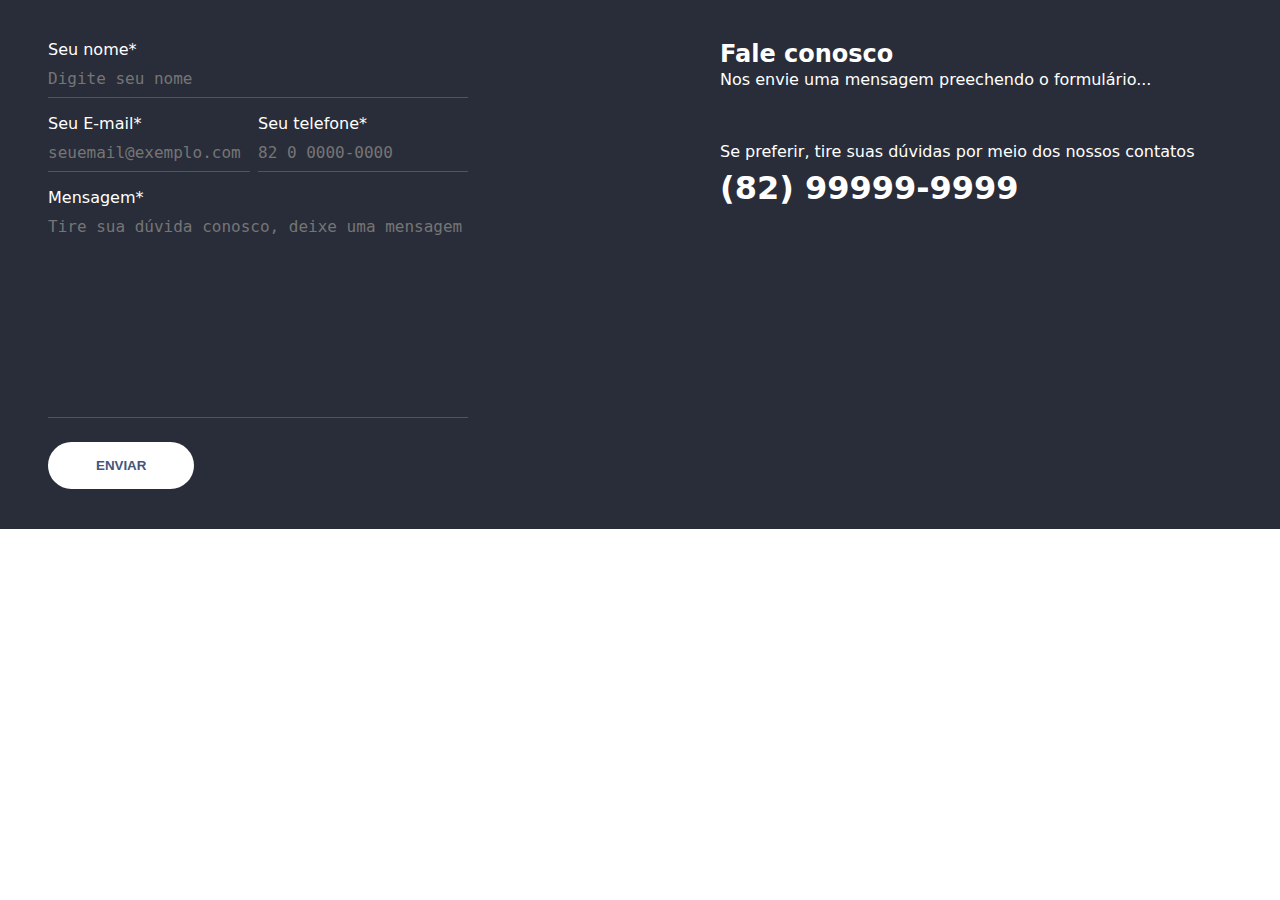
<file: forms-test.html>
<!DOCTYPE html>
<html lang="en">
<head>
    <meta charset="UTF-8">
    <meta http-equiv="X-UA-Compatible" content="IE=edge">
    <meta name="viewport" content="width=device-width, initial-scale=1.0">
    <link rel="stylesheet" href="./css/style.css">
    <title>Testando um defeitinho</title>
</head>

<body>
    <section class="faleconosco">
        <div class="container">
            <article class="comp-faleconosco">
                <div class="form">
                    <form action="#" class="form-contato">
                        <!-- <div class="form">
                            <form action="#" class="form-contato"> -->
                                
                                <!-- Caixa input "Nome" -->
                                <div class="input-name">
                                    <label for="name">Seu nome*</label>
                                    <input type="text" class="name" id="name" required minlength="2" placeholder="Digite seu nome">
                                </div>
                                <!-- Caixas input "Email" e "Telefone" -->
                                <article class="email-tel">
                                    <!-- Email -->
                                    <div class="input-email">
                                        <label for="email">Seu E-mail*</label>
                                        <input type="email" id="email" class="email" required minlength="11" placeholder="seuemail@exemplo.com">
                                    </div>
                                    <!-- Telefone -->
                                    <div class="input-tel">
                                        <label for="tel">Seu telefone*</label>
                                        <input type="tel" id="tel" class="tel" required minlength="11" placeholder="82 0 0000-0000">
                                    </div>

                                </article>

                                <!-- Caixa Mensagem -->
                                <div class="input-message">
                                    <label for="message">Mensagem*</label>
                                    <textarea name="message" id="message" cols="30" rows="10" required placeholder="Tire sua dúvida conosco, deixe uma mensagem" class="message"></textarea>
                                </div>

                                <!-- Botão Submit -->
                                <button type="submit" class="btn-submit">Enviar</button>

                            </form>
                        </div>
                        <article class="fale-text">
                            <div class="fale-info">
                                <h2>Fale conosco</h2>
                                <p>Nos envie uma mensagem preechendo o formulário...</p>
                                <p>Se preferir, tire suas dúvidas por meio dos nossos contatos <span>(82) 99999-9999</span></p>
                            </div>
                        </article>

                    </form>


                </div>
            </article>
        </div>
    </section>
</body>
</html>
</file>
<file: css/style.css>
:root{
    --white: #FFF;
    --black: #000;
    --dark-blue-800: #212733;
    --dark-blue-600: #1f242e;
    --dark-blue-500: #2c303b;
    --dark-blue-400: #292d39;
    --dark-blue-300: #2b3240;

    --blue-400: #44557a;
    --gray-500: #4e4e4c;
    --gray-400: #ccc5bb;
    --gray-300: #cdc6bc;
    --gray-200: #ebe6de;
}

  *{
    margin: 0;
    padding: 0;
    box-sizing: border-box;
    /* font-family: 'Segoe UI', Tahoma, Geneva, Verdana, sans-serif; */
}

.header ul{
    display: flex;
    align-items: center;
    justify-content: space-between;
}

li{
    list-style: none;
}
.container{
    max-width: 75rem;
    margin: 0 auto;
    padding: 0 .5rem;
    font-family: system-ui, -apple-system, BlinkMacSystemFont, 'Segoe UI', Roboto, Oxygen, Ubuntu, Cantarell, 'Open Sans', 'Helvetica Neue', sans-serif;
}

.header{
    background-color: var(--dark-blue-800);
}

.menu-link{
    text-decoration: none;
    color: var(--white);
    display: flex;
    align-items: center;
    padding: 1.2rem;
}

.menu-item{
    width: 100%;
    cursor: pointer;
    transition: background 0.4s;
}

.menu-item:hover{
    background-color: var(--dark-blue-300);
}

.menu-img{
    background-color: var(--gray-500);
    padding: .5rem;
    border-radius: 50%;
}

.menu-info{
    margin-left: .8rem;
}

.menu-info p{
    font-weight: bold;
}

.menu-info span{
    font-size: 1rem;
}

.menu-item button{
    margin-left: 1rem;
    padding: .5rem 2rem;
    border-radius: 8px;
    font-weight: bold;
    font-size: 1rem;
    border:none;
}

/*Inicio Navegação*/
.navbar{
    display: flex;
    justify-content: center;
    align-items: center;
    padding: .6rem 0;
}
.navbar-brand a{
    color: var(--black);
    text-decoration: none;
}
.navbar-brand p {
    font-weight: bold;
    font-size: 3rem;
    font-family: serif;
    text-decoration: underline;
}
.navbar-brand span{
    font-size: 1rem;
    margin-top: 0;
    font-family: serif;
    text-transform: uppercase;
}
.nav-list{
    margin-left: auto;
    display: flex;
    align-items: center;
    font-family: system-ui, -apple-system, BlinkMacSystemFont, 'Segoe UI', Roboto, Oxygen, Ubuntu, Cantarell, 'Open Sans', 'Helvetica Neue', sans-serif;
}
.navbar-nav{
    display: flex;
}
.nav-item{
    margin: 0 1rem;
    text-transform: uppercase;
}
.nav-link{
    color: var(--dark-blue-300);
    text-decoration: none;
    font-size: 0.875rem;
    font-weight: bold;
}
.nav-button button{
    border: none;
    background-color: var(--dark-blue-300);
    border-radius: 8px;
    color: var(--gray-200);
    text-transform: uppercase;
    font-weight: bold;
    font-family: sans-serif;
    padding: .6rem 1rem;
    
    
    transition: all .4s;
}

  /* Sessão Hero */
.hero{
    background-image: url(../assets/img/cytonn-photography-n95VMLxqM2I-unsplash.png);
    height: 70vh;
    background-size: cover;
    background-repeat: no-repeat;
    background-position: top center, right;
}

.hero-info{
    /* border: 1px solid red; */
    width: 60%;
    padding-top: 3rem;
}

.hero-info h1{
    color: var(--dark-blue-800);
    margin: 2rem 0 1rem 0;
    font-size: 2.5rem;
    line-height: 90%;
}

.hero-info p{
    color: var(--dark-blue-800);
    font-size: 1rem;
    line-height: 1.4rem;
    margin: 1.4rem 0;
}

.hero-info p span{
    font-weight: bold;
}

.hero-info a{
    margin-top: 0.3rem;
    color: var(--white);
    background-color: var(--dark-blue-300);
    font-weight: bold;
    padding: .7rem 1rem;
    border-radius: 4px;
    text-decoration: none;
    text-transform: uppercase;
}

/* Fim, Sessão Hero */

/* Caixas */
.boxes{
    display: flex;
    justify-content: center;
    align-items: center;
    text-align: center;
    color: var(--white);

}

.box{
    background-color: var(--dark-blue-300);
    width: 31.5%;
    border-radius: 2px;
    padding: 0 1.6rem;
    position: relative;
    bottom: 4rem;
}

.box-img{
    display: flex;
    justify-content: center;
    align-items: center;
    width: 60px;
    height: 60px;
    margin: 0 auto;
    border-radius: 50%;
    background-color: var(--dark-blue-800);
    box-shadow: 4px 4px 0px 0px rgba(255, 255, 255, 1);

    position: relative;
    bottom: 1.1rem;
}


.box-img img{
    width: 40px;
}

.box h3{
    text-transform: uppercase;
    margin: 0.3rem;
}

.box p{
    line-height: 1.6;
    margin: 2rem 0 4rem;
}

/* Fim, Caixas */

/* Serviços */
.services{
    text-align: center;
    margin: 1rem 0 2rem;
}

.services h2{
    background-color: var(--dark-blue-300);
    font-size: 2.2rem;
    text-transform: uppercase;
}

.services p{
    color: var(--dark-blue-300);
    font-size: 1.2rem;

}
/* Fim */

/* Portfólio */
.portfolio{
    display: flex;
    flex-wrap: wrap;
    margin-bottom: 1rem;
}

.portfolio-box{
    width: 33%;
    min-height: 33rem;
    margin: 1rem 0 0;
    padding: 2rem 1rem 0;
    /* border: 1px solid red; */
    display: flex;
    align-items: flex-start;
}

.portfolio-img{
    background-color: var(--gray-200);
    width: 4rem;
    display: flex;
    justify-content: center;
    padding: .5rem;
    margin: 1rem;
    border-radius: 8px;
}

.portfolio-img img{
    width: 50px;
}

.portfolio-text{
    color: var(--dark-blue-600);
    line-height: 1.3;
}

.portfolio-text h3{
    font-size: 1.2rem;
    margin-bottom: .5rem;
}

.portfolio-text p{
    margin-bottom: 1rem;
}

.portfolio-text a{
    text-decoration: none;
    color: var(--blue-400);
}

/* Fim */

/* Formulário */

.faleconosco{
    background-color: var(--dark-blue-400);
    padding: 2.5rem;
}

.comp-faleconosco{
    display: flex;
    gap: 2rem;
}

.comp-faleconosco input, textarea{
    font-family: monospace;
}

.form{
    width: 60%;
}

.form label{
    display: block;
    color: var(--white);
    font-size: 1rem;
}

.input-name, .email-tel{
    margin-bottom: 1rem;
}

.form-contato input, .form-contato textarea, .input-email input, .input-tel input{
    width: 100%;
    background-color: var(--dark-blue-400);
    /* border: none; */
    border-top: none;
    border-left: none;
    border-right: none;
    border-bottom: 1px solid var(--blue-400);
    color: var(--white);
    padding: .6rem 0;
    font-size: 1rem;
}

.form, .email-tel{
    display: flex;
}

.input-email, .input.tel{
    width: 48%;
}
.input-tel{
    margin-left: auto;
}

.input-message textarea{
    resize: none;
}

.btn-submit{
    margin-top: 1.3rem;
    padding: 1rem 3rem;
    border-radius: 30px;
    font-weight: bold;
    text-transform: uppercase;
    color: var(--blue-400);
    background-color: var(--white);
    border: none;

    transition: all .3s;
}

.btn-submit:hover{
    color: var(--white);
    background-color: var(--blue-400);
    border: none;
}

.fale-text{
    width: 48%;
    color: var(--white);
}

.fale-info{
    font-size: 1rem;
}

.fale-text p{
    line-height: 1.5;
}

.fale-info p{
    margin-bottom: 3rem;
}

.fale-info span{
    display: block;
    font-size: 2rem;
    font-weight: bold;
}

/* RODAPÉ */
.footer{
    padding: 2rem 0;
    display: flex;
    gap: flex;
}

.footer .navbar-brand a span{
    font-size: .7rem;
}

.footer-info{
    padding: 1rem;
}
.footer-info p{
    font-size: .9rem;
    margin-bottom: .3rem;
}

.footer-info span{
    font-weight: bold;
}

.footer{
    text-decoration: none;
    color: var(--black);
}
</file>
